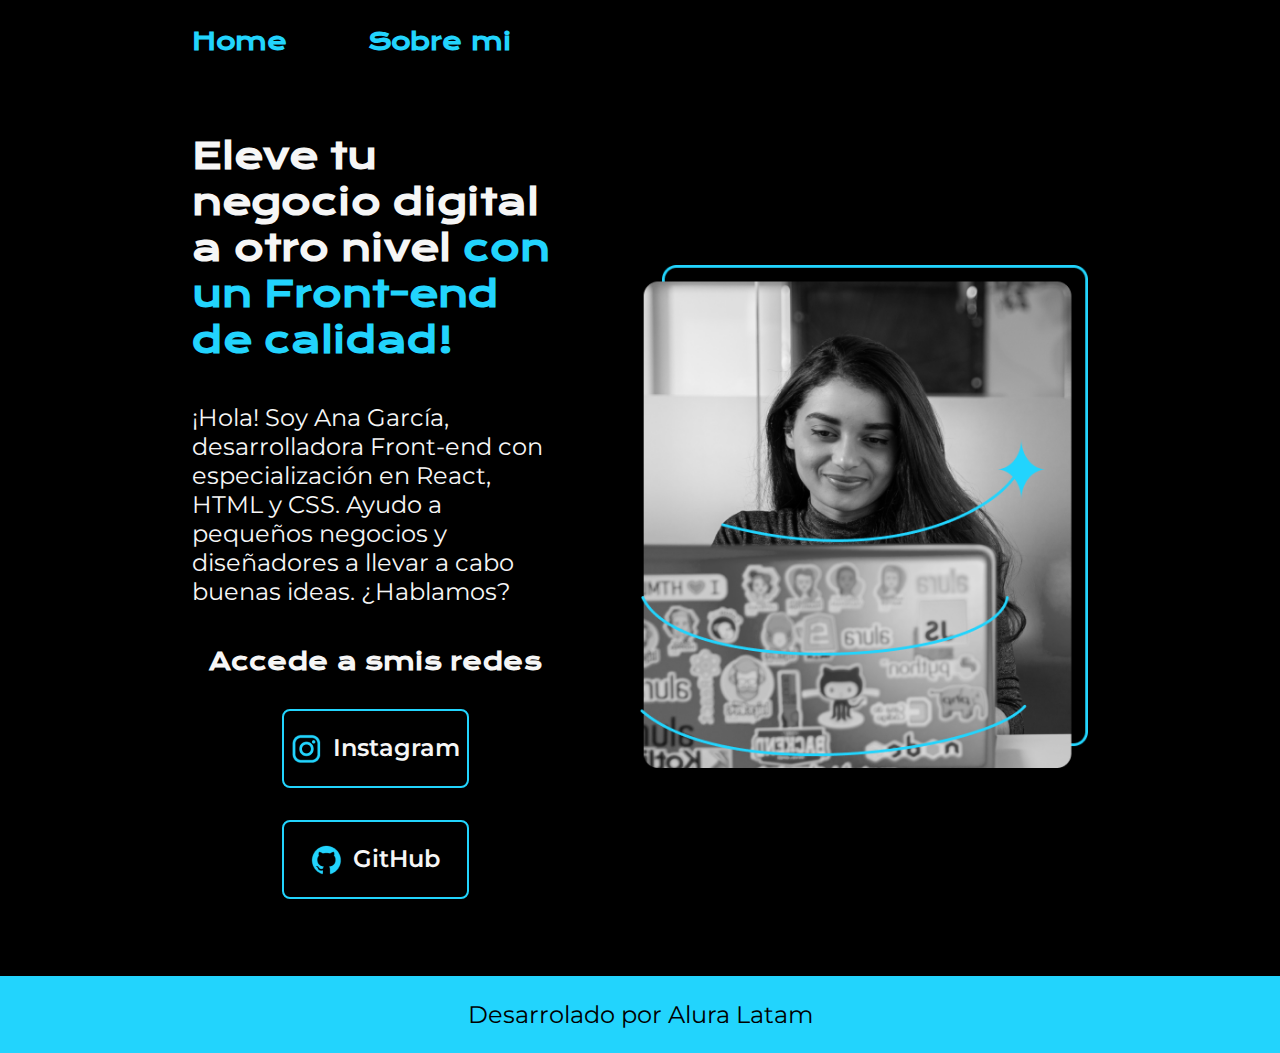
<file: index.html>
<!DOCTYPE html>
<html lang="es-mx">
<head>
    <meta charset="UTF-8"> 
    <meta http-equiv="X-UA-Compatible" content="IE=edge">
    <meta name="viewport" content="width=device-width, initial-scale=1.0">
    <title>Portafolio</title>
    <link rel="stylesheet" href="./styles/style.css">

</head>
<body>
    <header class="Header">
        <nav class="Header_Menu">
            <a class="Header_Menu_Links" href="index.html">Home</a>
            <a class="Header_Menu_Links" href="about.html">Sobre mi</a>
        </nav>
    </header>
    <main class = "Presentacion">
        <section class="Presentacion_contenido">
                <h1 class="Presentacio_contenido_titulo">
                Eleve tu negocio digital a otro nivel 
                <strong class= "titulo-destque">con un Front-end de calidad!
                </strong></h1>
                <p class="Presentacion_contenido_texto">¡Hola! Soy Ana García, desarrolladora Front-end con
                    especialización en React, HTML y CSS. Ayudo a pequeños
                    negocios y diseñadores a llevar a cabo buenas ideas.
                    ¿Hablamos?

                </p>
                <div class="Presentacion_enlaces">
                    <h2 class="Presentacion_enlaces_subtitulo">Accede a smis redes</h2>
                    <a class="Presentacion_enlaces_links" href="https://instagram.com/">
                        <img src="./Assets/instagram.png">Instagram</a>
                    
                    <a class="Presentacion_enlaces_links" href="https://github.com/">
                        <img src="./Assets/github.png">GitHub</a>
                </div>
        </section>
            <img class="Presentacion_imagen" src="./Assets/Imagem.png" alt="Foto de Ana García desarrolando un proyecto">
    </main>
    <footer class="Footer">
        <p>Desarrolado por Alura Latam</p>
    </footer>
</body>
</html>
</file>
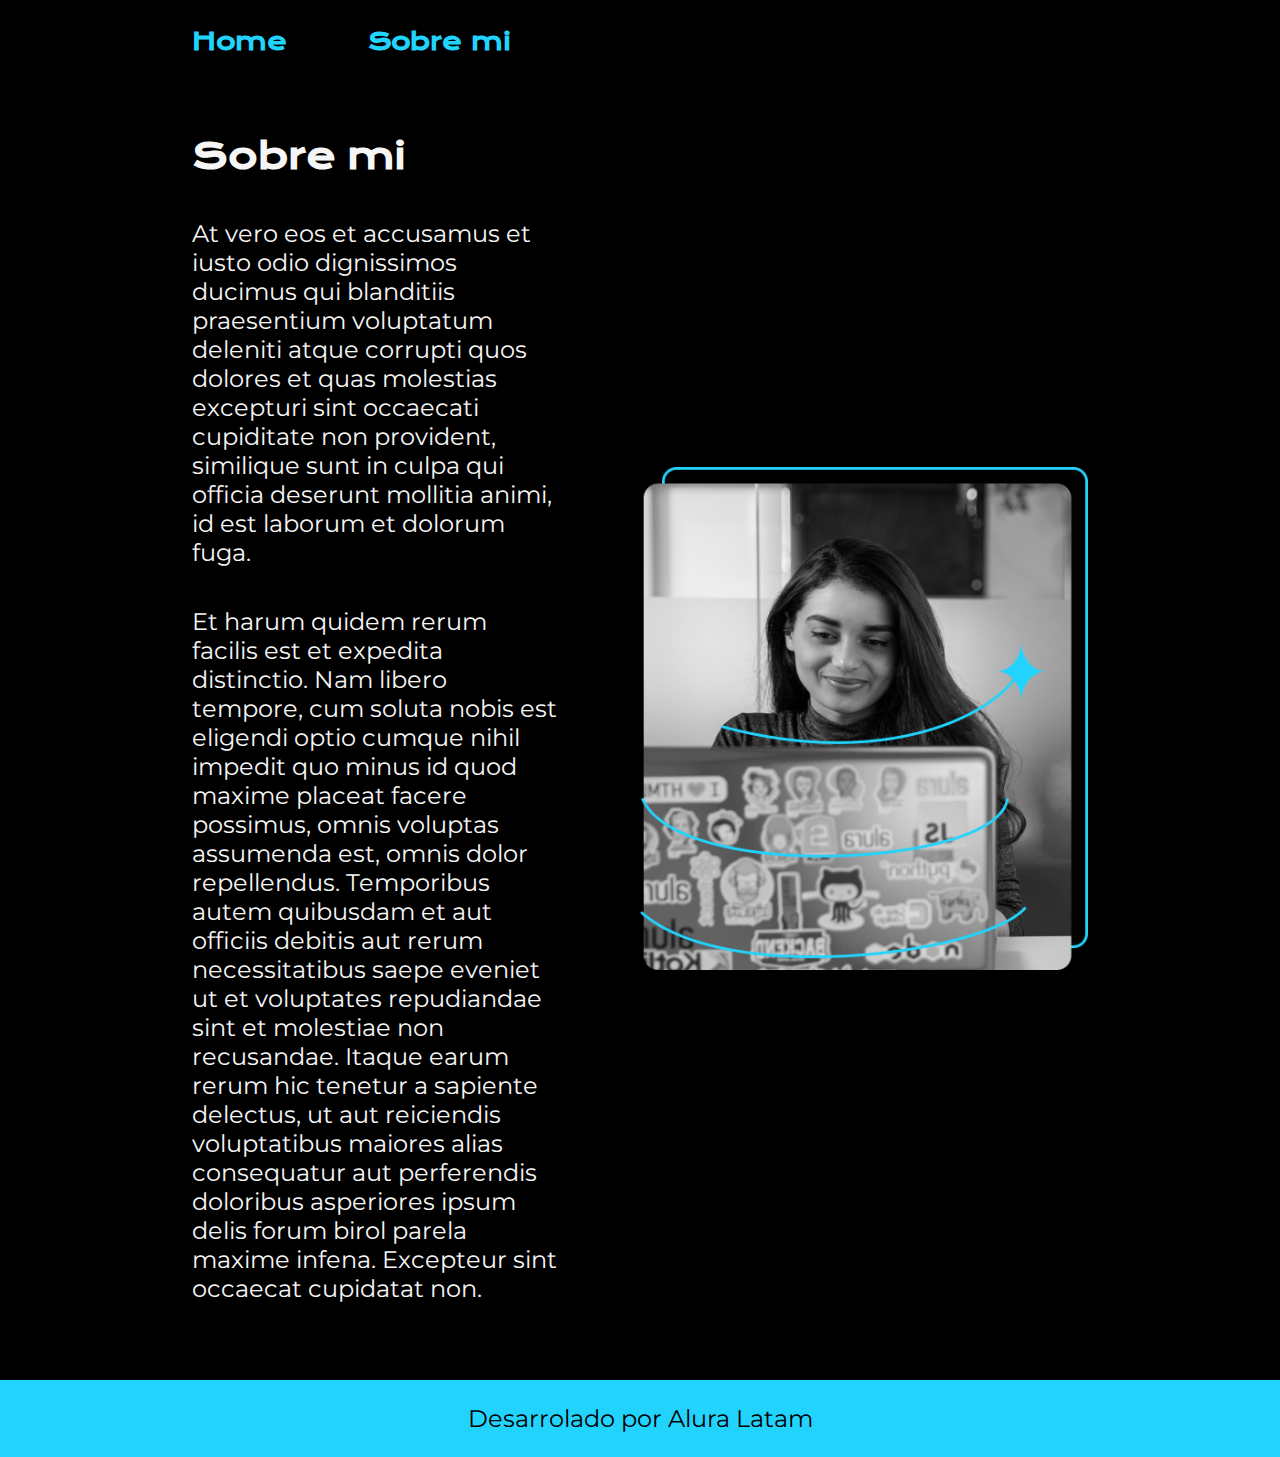
<file: about.html>
<!DOCTYPE html>
<html lang="es-mx">
<head>
    <meta charset="UTF-8">
    <meta name="viewport" content="width=device-width, initial-scale=1.0">
    <title>Sobre mi</title>
    <link rel="stylesheet" href="./styles/style.css">
</head>
<body>
    <header class="Header">
        <nav class="Header_Menu">
            <a class="Header_Menu_Links" href="index.html">Home</a>
            <a class="Header_Menu_Links" href="about.html">Sobre mi</a>
        </nav>
    </header>
    <main class="Presentacion">
        <section class="Presentacion_contenido">
            <h1 class="Presentacio_contenido_titulo">Sobre mi</h1>
            <p class="Presentacion_contenido_texto">At vero eos et accusamus et iusto odio dignissimos ducimus qui blanditiis praesentium voluptatum deleniti atque corrupti quos dolores et quas molestias excepturi sint occaecati cupiditate non provident, similique sunt in culpa qui officia deserunt mollitia animi, id est laborum et dolorum fuga.</p>
            <p class="Presentacion_contenido_texto">Et harum quidem rerum facilis est et expedita distinctio. Nam libero tempore, cum soluta nobis est eligendi optio cumque nihil impedit quo minus id quod maxime placeat facere possimus, omnis voluptas assumenda est, omnis dolor repellendus. Temporibus autem quibusdam et aut officiis debitis aut rerum necessitatibus saepe eveniet ut et voluptates repudiandae sint et molestiae non recusandae. Itaque earum rerum hic tenetur a sapiente delectus, ut aut reiciendis voluptatibus maiores alias consequatur aut perferendis doloribus asperiores ipsum delis forum birol parela maxime infena. Excepteur sint occaecat cupidatat non.</p>
        </section>

        <img class="Presentacion_imagen" src="./Assets/Imagem.png" alt="Foto de Ana García desarrolando un proyecto">
    </main>
    <footer class="Footer">
        <p>Desarrolado por Alura Latam</p>
    </footer>
</body>
</html>
</file>
<file: styles/style.css>
@import url('https://fonts.googleapis.com/css2?family=Krona+One&family=Montserrat:ital,wght@0,100..900;1,100..900&display=swap');

:root{
	--color-primario:#000000;
	--color-secundario:#F6F6F6;
	--color-terciario:#22D4FD;

	--fuente-montse: "Montserrat", sans-serif;
	--fuente-krona: "Krona One", sans-serif;
}


*{
	padding: 0;
	margin: 0;
}

body{
    background-color: var(--color-primario);
    color:var(--color-secundario);
	box-sizing: border-box;
}

.Header{
	padding: 2% 0% 0% 15%;
}

.Header_Menu{
	display: flex;
	gap: 80px;
}

.Header_Menu_Links{
	font-family: var(--fuente-krona);
	font-size: 1.5rem;
	font-weight: 600;
	color: var(--color-terciario);
	text-decoration: none;
}


strong{
    color: var(--color-terciario);
}


.Presentacion{
	display: flex;
	align-items: center;
	padding: 6% 15%;
	justify-content: space-between;
	gap: 82px;
}


.Presentacion_contenido{
	width: 50%;
	display: flex;
	flex-direction: column;
	gap: 40px;
}

.Presentacio_contenido_titulo{
	font-size: 2.25rem;
	font-family: var(--fuente-krona);
}

.titulo-destque{
	color: var(--color-terciario);
}

.Presentacion_contenido_texto{
	font-size: 1.5rem;
	font-family: var(--fuente-montse);
}


.Presentacion_enlaces{
	display: flex;
	justify-content: space-between;
	flex-direction: column;
	align-items: center;
	gap: 32px;
}

.Presentacion_enlaces_links{
	width: 50%;
	text-align: center;
	padding: 21.5px 0;
	border-radius: 8px;
	font-family: var(--fuente-montse);
	font-size: 1.5rem;
	font-weight: 600;
	text-decoration: none;
	color: var(--color-secundario);
	border: 2px solid  var(--color-terciario);
	display: flex;
	justify-content: center;
	gap: 10px;
}

.Presentacion_enlaces_subtitulo{
	font-family: var(--fuente-krona);
	font-size: 1.5rem;
	font-weight: 400px;
}

.Presentacion_enlaces_links:hover{
	background-color: var(--color-primario);
}

.Presentacion_imagen{
	width: 50%;
}

.Footer{
	background-color: var(--color-terciario);
	padding: 1.5rem;
	color: var(--color-primario);
	text-align: center;
	font-family: var(--fuente-montse);
	font-size: 1.5rem;
	font-weight: 400;
}

@media (max-width: 1200px){
	.Header{
		padding: 10%;
	}

	.Header_Menu{
		justify-content: center;
	}


	.Presentacion{
		flex-direction: column-reverse;
		padding: 5%;
	}

	.Presentacion_contenido{
		width: auto;
	}
}
</file>
